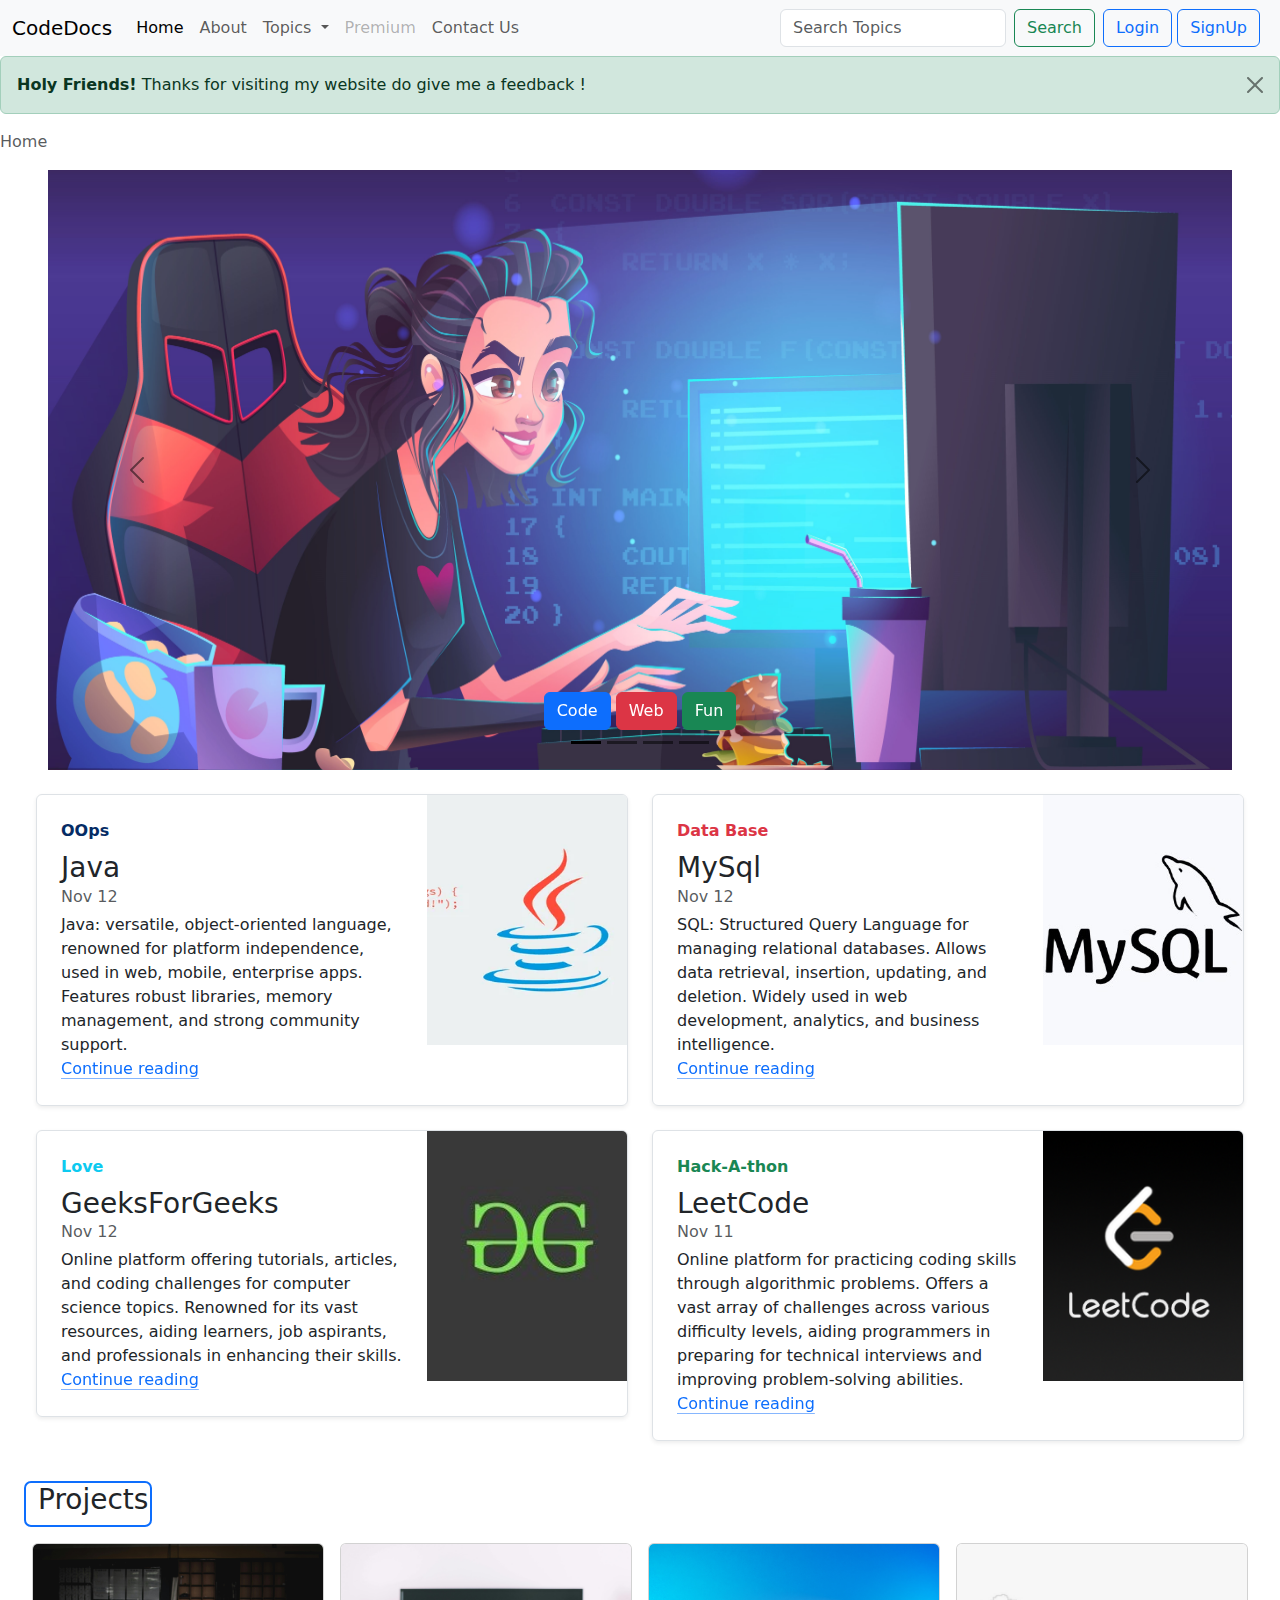
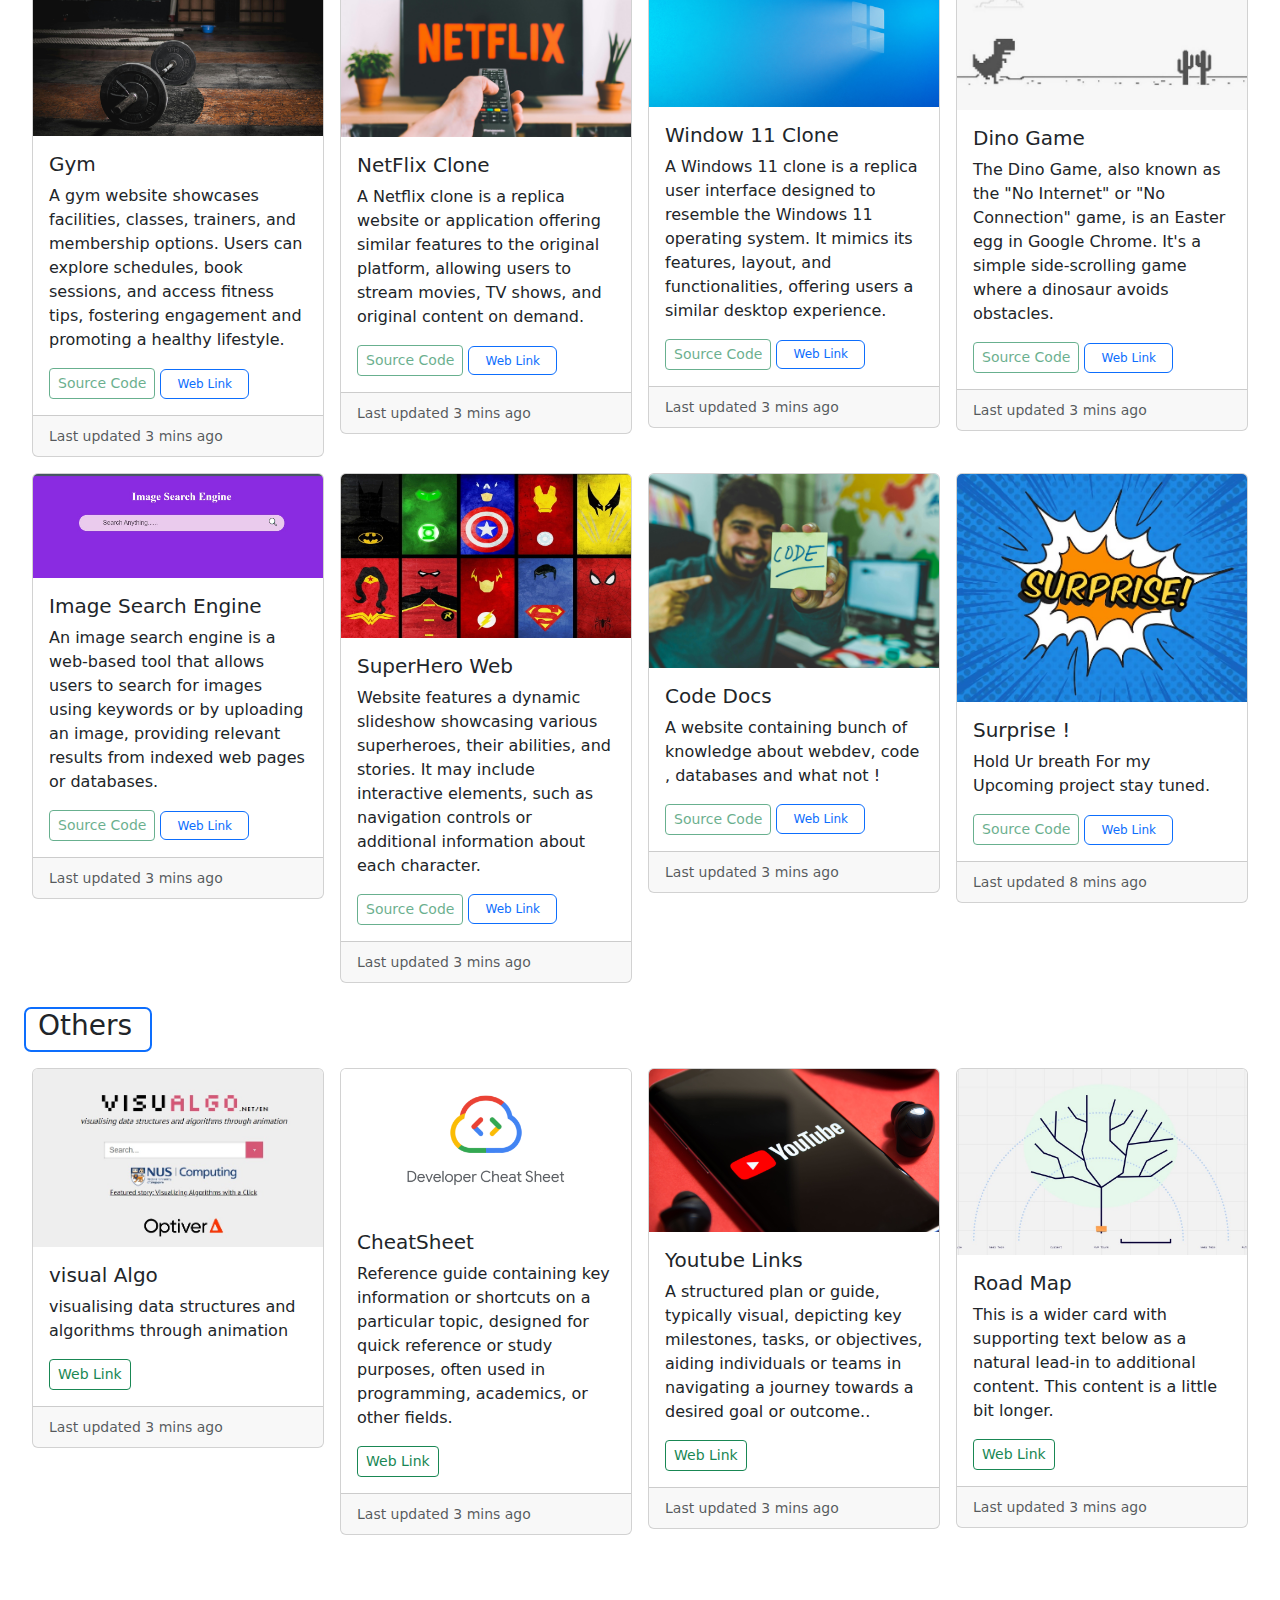
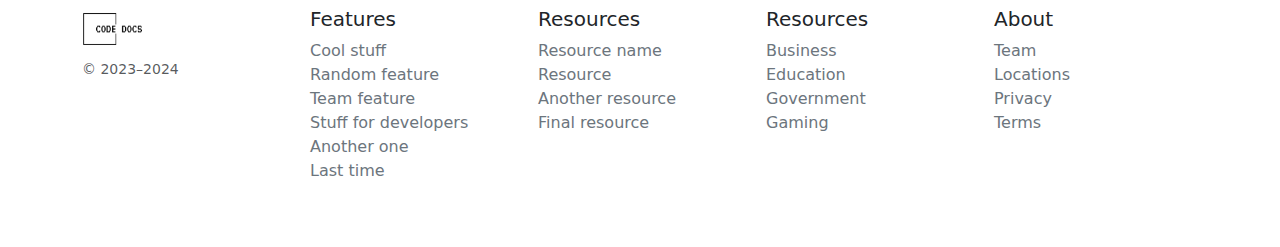
<file: index.html>
<!doctype html>
<html lang="en">

<head>
    <meta charset="utf-8">
    <meta name="viewport" content="width=device-width, initial-scale=1">
    <title>CodeDocs : Learn What is best For You</title>
    <link href="https://cdn.jsdelivr.net/npm/bootstrap@5.3.3/dist/css/bootstrap.min.css" rel="stylesheet"
        integrity="sha384-QWTKZyjpPEjISv5WaRU9OFeRpok6YctnYmDr5pNlyT2bRjXh0JMhjY6hW+ALEwIH" crossorigin="anonymous">
    <link rel="stylesheet" href="style.css">
</head>

<body>
    <!-- Nav Bar -->
    <nav class="navbar navbar-expand-lg bg-body-tertiary">
        <div class="container-fluid">
            <a class="navbar-brand" href="index.html">CodeDocs</a>
            <button class="navbar-toggler" type="button" data-bs-toggle="collapse"
                data-bs-target="#navbarSupportedContent" aria-controls="navbarSupportedContent" aria-expanded="false"
                aria-label="Toggle navigation">
                <span class="navbar-toggler-icon"></span>
            </button>
            <div class="collapse navbar-collapse" id="navbarSupportedContent">
                <ul class="navbar-nav me-auto mb-2 mb-lg-0">
                    <li class="nav-item">
                        <a class="nav-link active" aria-current="page" href="index.html">Home</a>
                    </li>
                    <li class="nav-item">
                        <a class="nav-link" href="about.html">About</a>
                    </li>

                    <li class="nav-item dropdown">
                        <a class="nav-link dropdown-toggle" href="#" role="button" data-bs-toggle="dropdown"
                            aria-expanded="false">
                            Topics
                        </a>
                        <ul class="dropdown-menu">
                            <li><a class="dropdown-item" href="index.html#java">Java</a></li>
                            <li><a class="dropdown-item" href="index.html#Projects">Web-Dev</a></li>
                            <li>
                                <hr class="dropdown-divider">
                            </li>
                            <li><a class="dropdown-item" href="index.html#CheatSheet">CheatSheet</a></li>
                            <li><a class="dropdown-item" href="index.html#Roadmap">Roadmap</a></li>
                            <li><a class="dropdown-item" href="index.html#Youtube">YouTube Links</a></li>
                        </ul>
                    </li>
                    <li class="nav-item">
                        <a class="nav-link disabled" aria-disabled="true">Premium</a>
                    </li>
                    <li class="nav-item">
                        <a class="nav-link" href="contact.html">Contact Us</a>
                    </li>
                </ul>
                <form class="d-flex" role="search">
                    <input class="form-control me-2" type="search" placeholder="Search Topics" aria-label="Search">
                    <button class="btn btn-outline-success" type="submit">Search</button>
                </form>
                <div class="mx-2">
                    <button class="btn btn-outline-primary" data-bs-toggle="modal"
                        data-bs-target="#loginModal">Login</button>
                    <button class="btn btn-outline-primary" data-bs-toggle="modal"
                        data-bs-target="#signupModal">SignUp</button>
                </div>
            </div>
        </div>
    </nav>

    <!-- Aleart -->
    <div class="alert alert-success alert-dismissible fade show" role="alert">
        <strong>Holy Friends!</strong> Thanks for visiting my website do give me a feedback !
        <button type="button" class="btn-close" data-bs-dismiss="alert" aria-label="Close"></button>
    </div>
    <!-- Simple Bread Crumb -->
    <nav aria-label="breadcrumb">
        <ol class="breadcrumb">
            <li class="breadcrumb-item active" aria-current="page">Home</li>
        </ol>
    </nav>

    <!--Login Modal -->
    <div class="modal fade" id="loginModal" data-bs-backdrop="static" data-bs-keyboard="false" tabindex="-1"
        aria-labelledby="staticBackdropLabel" aria-hidden="true">
        <div class="modal-dialog">
            <div class="modal-content">
                <div class="modal-header">
                    <h1 class="modal-title fs-5" id="staticBackdropLabel">Welcome Back! Good to See You</h1>
                    <button type="button" class="btn-close" data-bs-dismiss="modal" aria-label="Close"></button>
                </div>
                <div class="modal-body">
                    <form>
                        <div class="mb-3">
                            <label for="exampleInputEmail1" class="form-label">Email</label>
                            <input type="email" class="form-control" id="exampleInputEmail1"
                                aria-describedby="emailHelp">
                            <div id="emailHelp" class="form-text">We'll never share your email with anyone else.</div>
                        </div>
                        <div class="mb-3">
                            <label for="exampleInputPassword1" class="form-label">Password</label>
                            <input type="password" class="form-control" id="exampleInputPassword1">
                        </div>
                        <div class="mb-3 form-check">
                            <input type="checkbox" class="form-check-input" id="exampleCheck1">
                            <label class="form-check-label" for="exampleCheck1">I Agree</label>
                        </div>
                        <button type="submit" class="btn btn-primary">login</button>
                    </form>
                </div>
                <div class="modal-footer">
                    <button type="button" class="btn btn-secondary" data-bs-dismiss="modal">Close</button>
                </div>
            </div>
        </div>
    </div>

    <!--Signup Modal -->
    <div class="modal fade" id="signupModal" data-bs-backdrop="static" data-bs-keyboard="false" tabindex="-1"
        aria-labelledby="staticBackdropLabel" aria-hidden="true">
        <div class="modal-dialog">
            <div class="modal-content">
                <div class="modal-header">
                    <h1 class="modal-title fs-5" id="staticBackdropLabel">Be a CodeDocs Family</h1>
                    <button type="button" class="btn-close" data-bs-dismiss="modal" aria-label="Close"></button>
                </div>
                <div class="modal-body">
                    <form>
                        <div class="mb-3">
                            <label for="eexampleInputEmail1" class="form-label">Name</label>
                            <input type="text" class="form-control" aria-describedby="emailHelp">
                        </div>
                        <div class="mb-3">
                            <label for="exampleInputEmail1" class="form-label">Email address</label>
                            <input type="email" class="form-control" id="exampleInputEmail1"
                                aria-describedby="emailHelp">
                            <div id="emailHelp" class="form-text">We'll never share your email with anyone else.</div>
                        </div>
                        <div class="mb-3">
                            <label for="exampleInputPassword1" class="form-label">Password</label>
                            <input type="password" class="form-control" id="exampleInputPassword1">
                        </div>
                        <div class="mb-3">
                            <label for="cexampleInputPassword1" class="form-label">Confirm Password</label>
                            <input type="password" class="form-control" id="exampleInputPassword1">
                        </div>
                        <div class="mb-3 form-check">
                            <input type="checkbox" class="form-check-input" id="exampleCheck1">
                            <label class="form-check-label" for="exampleCheck1">I Agree</label>
                        </div>
                        <button type="submit" class="btn btn-primary">Creat Account</button>
                    </form>
                </div>
                <div class="modal-footer">
                    <button type="button" class="btn btn-secondary" data-bs-dismiss="modal">Close</button>
                </div>
            </div>
        </div>
    </div>

    <!-- Slider -->
    <div id="carouselExampleDark" class="carousel carousel-dark slide mx-5">
        <div class="carousel-indicators">
            <button type="button" data-bs-target="#carouselExampleDark" data-bs-slide-to="0" class="active"
                aria-current="true" aria-label="Slide 1"></button>
            <button type="button" data-bs-target="#carouselExampleDark" data-bs-slide-to="1"
                aria-label="Slide 2"></button>
            <button type="button" data-bs-target="#carouselExampleDark" data-bs-slide-to="2"
                aria-label="Slide 3"></button>
            <button type="button" data-bs-target="#carouselExampleDark" data-bs-slide-to="3"
                aria-label="Slide 4"></button>
        </div>
        <div class="carousel-inner">
            <div class="carousel-item active" data-bs-interval="1000">
                <img src="01.jpg" class="d-block w-100" alt="i1.jpg">
                <div class="carousel-caption d-none d-md-block" style="color: #fff;">
                    <!-- <h2>First slide label</h2>
                    <p>Some representative placeholder content for the first slide.</p> -->
                    <button type="button" class="btn btn-primary">Code</button>
                    <button type="button" class="btn btn-danger">Web</button>
                    <button type="button" class="btn btn-success">Fun</button>
                </div>
            </div>
            <div class="carousel-item" data-bs-interval="500">
                <img src="02.jpg" class="d-block w-100" alt="i1.jpg">
                <div class="carousel-caption d-none d-md-block">
                    <!-- <h2>Second slide label</h2>
                    <p>Some representative placeholder content for the second slide.</p> -->
                </div>
            </div>
            <div class="carousel-item">
                <img src="slide5.jpg" class="d-block w-100" alt="i1.jpg">
                <div class="carousel-caption d-none d-md-block">
                    <!-- <h2>Third slide label</h2>
                    <p>Some representative placeholder content for the third slide.</p> -->
                </div>
            </div>
            <div class="carousel-item">
                <img src="slide6.jpg" class="d-block w-100" alt="i1.jpg">
                <div class="carousel-caption d-none d-md-block">
                    <!-- <h2>Third slide label</h2>
                    <p>Some representative placeholder content for the third slide.</p> -->
                </div>
            </div>
        </div>
        <button class="carousel-control-prev" type="button" data-bs-target="#carouselExampleDark" data-bs-slide="prev">
            <span class="carousel-control-prev-icon" aria-hidden="true"></span>
            <span class="visually-hidden">Previous</span>
        </button>
        <button class="carousel-control-next" type="button" data-bs-target="#carouselExampleDark" data-bs-slide="next">
            <span class="carousel-control-next-icon" aria-hidden="true"></span>
            <span class="visually-hidden">Next</span>
        </button>
    </div>

    <!-- BLog post -->
    <div class="row mb-2 mx-4 my-4">
        <div class="col-md-6">
            <div class="row g-0 border rounded overflow-hidden flex-md-row mb-4 shadow-sm h-md-250 position-relative">
                <div class="col p-4 d-flex flex-column position-static">
                    <strong class="d-inline-block mb-2 text-primary-emphasis">OOps</strong>
                    <h3 id="java" class="mb-0">Java</h3>
                    <div class="mb-1 text-body-secondary">Nov 12</div>
                    <p class="card-text mb-auto">Java: versatile, object-oriented language, renowned for platform
                        independence, used in web, mobile, enterprise apps. Features robust libraries, memory
                        management, and strong community support.</p>
                    <a href="java.html" class="icon-link gap-1 icon-link-hover stretched-link">
                        Continue reading
                        <svg class="bi">
                            <use xlink:href="#chevron-right"></use>
                        </svg>
                    </a>
                </div>
                <div class="col-auto d-none d-lg-block">
                    <img class="bd-placeholder-img" width="200" height="250" src="java.png" alt="">
                </div>
            </div>
        </div>
        <div class="col-md-6">
            <div class="row g-0 border rounded overflow-hidden flex-md-row mb-4 shadow-sm h-md-250 position-relative">
                <div class="col p-4 d-flex flex-column position-static">
                    <strong class="d-inline-block mb-2 text-danger">Data Base</strong>
                    <h3 id="mysql" class="mb-0">MySql</h3>
                    <div class="mb-1 text-body-secondary">Nov 12</div>
                    <p class="card-text mb-auto">SQL: Structured Query Language for managing relational databases.
                        Allows data retrieval, insertion, updating, and deletion. Widely used in web development,
                        analytics, and business intelligence.</p>
                    <a href="sql.html" class="icon-link gap-1 icon-link-hover stretched-link">
                        Continue reading
                        <svg class="bi">
                            <use xlink:href="#chevron-right"></use>
                        </svg>
                    </a>
                </div>
                <div class="col-auto d-none d-lg-block">
                    <img class="bd-placeholder-img" width="200" height="250" src="mysql.jpg" alt="">
                    <!-- Unsplash Api Free -->
                    <!-- https://source.unsplash.com/random/900×700/?pc -->
                </div>
            </div>
        </div>
        <div class="col-md-6">
            <div class="row g-0 border rounded overflow-hidden flex-md-row mb-4 shadow-sm h-md-250 position-relative">
                <div class="col p-4 d-flex flex-column position-static">
                    <strong class="d-inline-block mb-2 text-info">Love</strong>
                    <h3 class="mb-0">GeeksForGeeks</h3>
                    <div class="mb-1 text-body-secondary">Nov 12</div>
                    <p class="card-text mb-auto">Online platform offering tutorials, articles, and coding challenges for
                        computer science topics. Renowned for its vast resources, aiding learners, job aspirants, and
                        professionals in enhancing their skills.</p>
                    <a href="https://www.geeksforgeeks.org/top-100-data-structure-and-algorithms-dsa-interview-questions-topic-wise/?ref=footer"
                        class="icon-link gap-1 icon-link-hover stretched-link">
                        Continue reading
                        <svg class="bi">
                            <use xlink:href="#chevron-right"></use>
                        </svg>
                    </a>
                </div>
                <div class="col-auto d-none d-lg-block">
                    <img class="bd-placeholder-img" width="200" height="250" src="gkg.jpg" alt="">
                </div>
            </div>
        </div>
        <div class="col-md-6">
            <div class="row g-0 border rounded overflow-hidden flex-md-row mb-4 shadow-sm h-md-250 position-relative">
                <div class="col p-4 d-flex flex-column position-static">
                    <strong class="d-inline-block mb-2 text-success">Hack-A-thon</strong>
                    <h3 class="mb-0">LeetCode</h3>
                    <div class="mb-1 text-body-secondary">Nov 11</div>
                    <p class="mb-auto">Online platform for practicing coding skills through algorithmic problems. Offers
                        a vast array of challenges across various difficulty levels, aiding programmers in preparing for
                        technical interviews and improving problem-solving abilities.</p>
                    <a href="https://leetcode.com/studyplan/leetcode-75/"
                        class="icon-link gap-1 icon-link-hover stretched-link">
                        Continue reading
                        <svg class="bi">
                            <use xlink:href="#chevron-right"></use>
                        </svg>
                    </a>
                </div>
                <div class="col-auto d-none d-lg-block">
                    <img class="bd-placeholder-img" width="200" height="250" src="LC.png" alt="">

                </div>
            </div>
        </div>
    </div>
    <div id="Projects" class="container mx-4 my-3" style="">
        <h3>Projects</h3>
    </div>
    <!-- Cards -->
    <div class="row row-cols-1 row-cols-md-4 g-3 mx-4 mb-4">
        <div class="col">
            <div id="java" class="card h-90">
                <img src="gym.jpg" class="card-img-top" alt="i3.jpg">
                <div class="card-body">
                    <h5 class="card-title">Gym</h5>
                    <p class="card-text">A gym website showcases facilities, classes, trainers, and membership options.
                        Users can explore schedules, book sessions, and access fitness tips, fostering engagement and
                        promoting a healthy lifestyle.</p>
                    <button type="button" class="btn btn-outline-success btn-sm disabled" data-bs-toggle="popover"
                        data-bs-title="Popover title"
                        data-bs-content="And here's some amazing content. It's very engaging. Right?">Source
                        Code</button>
                    <button type="button" class="btn btn-outline-primary"
                        style="--bs-btn-padding-y: .3rem; --bs-btn-padding-x: 1rem; --bs-btn-font-size: .75rem;"
                        onclick="window.open('https://abhishek26102002.github.io/Project-1--Gym-Website/', '_blank')">
                        Web Link
                    </button>

                </div>
                <div class="card-footer">
                    <small class="text-body-secondary">Last updated 3 mins ago</small>
                </div>
            </div>
        </div>
        <div class="col">
            <div class="card h-90">
                <img src="netflix.jpg" class="card-img-top" alt="i3.jpg">
                <div class="card-body">
                    <h5 class="card-title">NetFlix Clone</h5>
                    <p class="card-text">A Netflix clone is a replica website or application offering similar features
                        to the original platform, allowing users to stream movies, TV shows, and original content on
                        demand.</p>
                    <button type="button" class="btn btn-outline-success btn-sm disabled">Source Code</button>
                    <button type="button" class="btn btn-outline-primary"
                        style="--bs-btn-padding-y: .3rem; --bs-btn-padding-x: 1rem; --bs-btn-font-size: .75rem;"
                        onclick="window.open('https://abhishek26102002.github.io/Project-03-NetFlix-Clone/', '_blank')">
                        Web Link
                    </button>


                </div>
                <div class="card-footer">
                    <small class="text-body-secondary">Last updated 3 mins ago</small>
                </div>
            </div>
        </div>
        <div class="col">
            <div class="card h-90">
                <img src="Window.jpg" class="card-img-top" alt="i3.jpg">
                <div class="card-body">
                    <h5 class="card-title">Window 11 Clone</h5>
                    <p class="card-text">A Windows 11 clone is a replica user interface designed to resemble the Windows
                        11 operating system. It mimics its features, layout, and functionalities, offering users a
                        similar desktop experience.</p>
                    <button type="button" class="btn btn-outline-success btn-sm disabled">Source Code</button>
                    <button type="button" class="btn btn-outline-primary"
                        style="--bs-btn-padding-y: .3rem; --bs-btn-padding-x: 1rem; --bs-btn-font-size: .75rem;"
                        onclick="window.open('https://abhishek26102002.github.io/Project-04-Windows-Clone/', '_blank')">
                        Web Link
                    </button>

                </div>
                <div class="card-footer">
                    <small class="text-body-secondary">Last updated 3 mins ago</small>
                </div>
            </div>
        </div>
        <div class="col">
            <div class="card h-90">
                <img src="dino.jpg" class="card-img-top" alt="i3.jpg">
                <div class="card-body">
                    <h5 class="card-title">Dino Game</h5>
                    <p class="card-text">The Dino Game, also known as the "No Internet" or "No Connection" game, is an
                        Easter egg in Google Chrome. It's a simple side-scrolling game where a dinosaur avoids
                        obstacles.</p>
                    <button type="button" class="btn btn-outline-success btn-sm disabled">Source Code</button>
                    <button type="button" class="btn btn-outline-primary"
                        style="--bs-btn-padding-y: .3rem; --bs-btn-padding-x: 1rem; --bs-btn-font-size: .75rem;"
                        onclick="window.open('https://abhishek26102002.github.io/Project-5-game/', '_blank')">
                        Web Link
                    </button>

                </div>
                <div class="card-footer">
                    <small class="text-body-secondary">Last updated 3 mins ago</small>
                </div>
            </div>
        </div>
        <div class="col">
            <div class="card h-90">
                <img src="image.jpg" class="card-img-top" alt="i3.jpg">
                <div class="card-body">
                    <h5 class="card-title">Image Search Engine</h5>
                    <p class="card-text">An image search engine is a web-based tool that allows users to search for
                        images using keywords or by uploading an image, providing relevant results from indexed web
                        pages or databases.</p>
                    <button type="button" class="btn btn-outline-success btn-sm disabled">Source Code</button>
                    <button type="button" class="btn btn-outline-primary"
                        style="--bs-btn-padding-y: .3rem; --bs-btn-padding-x: 1rem; --bs-btn-font-size: .75rem;"
                        onclick="window.open('https://abhishek26102002.github.io/Project-5-Image-Search-Engine/', '_blank')">
                        Web Link
                    </button>

                </div>
                <div class="card-footer">
                    <small class="text-body-secondary">Last updated 3 mins ago</small>
                </div>
            </div>
        </div>
        <div class="col">
            <div class="card h-90">
                <img src="superhero.jpg" class="card-img-top" alt="i3.jpg">
                <div class="card-body">
                    <h5 class="card-title">SuperHero Web</h5>
                    <p class="card-text">Website features a dynamic slideshow showcasing various superheroes, their
                        abilities, and stories. It may include interactive elements, such as navigation controls or
                        additional information about each character.</p>
                    <button type="button" class="btn btn-outline-success btn-sm disabled">Source Code</button>
                    <button type="button" class="btn btn-outline-primary"
                        style="--bs-btn-padding-y: .3rem; --bs-btn-padding-x: 1rem; --bs-btn-font-size: .75rem;"
                        onclick="window.open('https://abhishek26102002.github.io/Project-07-SuperHero-Slider/', '_blank')">
                        Web Link
                    </button>

                </div>
                <div class="card-footer">
                    <small class="text-body-secondary">Last updated 3 mins ago</small>
                </div>
            </div>
        </div>
        <div class="col">
            <div class="card h-90">
                <img src="code.jpg" class="card-img-top" alt="i3.jpg">
                <div class="card-body">
                    <h5 class="card-title">Code Docs</h5>
                    <p class="card-text">A website containing bunch of knowledge about webdev, code , databases and what
                        not !
                    </p>
                    <button type="button" class="btn btn-outline-success btn-sm disabled">Source Code</button>
                    <button type="button" class="btn btn-outline-primary"
                        style="--bs-btn-padding-y: .3rem; --bs-btn-padding-x: 1rem; --bs-btn-font-size: .75rem;"
                        onclick="window.open('index.html', '_blank')">
                        Web Link
                    </button>

                </div>
                <div class="card-footer">
                    <small class="text-body-secondary">Last updated 3 mins ago</small>
                </div>
            </div>
        </div>
        <div class="col">
            <div class="card h-90">
                <img src="surprise.jpg" class="card-img-top" alt="i3.jpg">
                <div class="card-body">
                    <h5 class="card-title">Surprise !</h5>
                    <p class="card-text">Hold Ur breath For my Upcoming project stay tuned.</p>
                    <button type="button" class="btn btn-outline-success btn-sm disabled">Source Code</button>
                    <button type="button" class="btn btn-outline-primary"
                        style="--bs-btn-padding-y: .3rem; --bs-btn-padding-x: 1rem; --bs-btn-font-size: .75rem;"
                        onclick="window.open('', '_blank')">
                        Web Link
                    </button>

                </div>
                <div class="card-footer">
                    <small class="text-body-secondary">Last updated 8 mins ago</small>
                </div>
            </div>
        </div>
    </div>

    <!-- Other Section -->
    <div id="Projects" class="container mx-4 my-3" style="">
        <h3 >Others</h3>
    </div>
    <div class="row row-cols-1 row-cols-md-4 g-3 mx-4 mb-4">
        <div class="col">
            <div class="card h-90">
                <img id="visualAlgo" src="visualAlgo.jpg" class="card-img-top" alt="i3.jpg">
                <div class="card-body">
                    <h5 class="card-title">visual Algo</h5>
                    <p class="card-text">visualising data structures and algorithms through animation</p>
                    <button type="button" class="btn btn-outline-success btn-sm"
                        onclick="window.open('https://visualgo.net/en', '_blank')">Web Link</button>
                </div>
                <div class="card-footer">
                    <small class="text-body-secondary">Last updated 3 mins ago</small>
                </div>
            </div>
        </div>
        <div class="col">
            <div class="card h-90">
                <img id="CheatSheet" src="CheatSheet.png" class="card-img-top" alt="i3.jpg">
                <div class="card-body">
                    <h5 class="card-title">CheatSheet</h5>
                    <p class="card-text">Reference guide containing key information or shortcuts on a particular topic,
                        designed for quick reference or study purposes, often used in programming, academics, or other
                        fields.</p>
                    <button type="button" class="btn btn-outline-success btn-sm"
                        onclick="window.open('https://www.codecademy.com/resources/cheatsheets/all', '_blank')">Web
                        Link</button>
                </div>
                <div class="card-footer">
                    <small class="text-body-secondary">Last updated 3 mins ago</small>
                </div>
            </div>
        </div>
        <div class="col">
            <div class="card h-90">
                <img id="Youtube" src="Youtube.jpg" class="card-img-top" alt="i3.jpg">
                <div class="card-body">
                    <h5 class="card-title">Youtube Links</h5>
                    <p class="card-text">A structured plan or guide, typically visual, depicting key milestones, tasks,
                        or objectives, aiding individuals or teams in navigating a journey towards a desired goal or
                        outcome..</p>
                    <button type="button" class="btn btn-outline-success btn-sm"
                        onclick="window.open('https://www.youtube.com/@CodeWithHarry', '_blank')">Web Link</button>
                </div>
                <div class="card-footer">
                    <small class="text-body-secondary">Last updated 3 mins ago</small>
                </div>
            </div>
        </div>
        <div class="col">
            <div class="card h-90">
                <img id="Roadmap" src="Roadmap.jpg" class="card-img-top" alt="i3.jpg">
                <div class="card-body">
                    <h5 class="card-title">Road Map</h5>
                    <p class="card-text">This is a wider card with supporting text below as a natural lead-in to
                        additional content. This content is a little bit longer.</p>
                    <button type="button" class="btn btn-outline-success btn-sm"
                        onclick="window.open('https://whimsical.com/dsa-roadmap-codeandebug-2ERY7B6qco2zg5LdawHsLE', '_blank')">Web
                        Link</button>

                </div>
                <div class="card-footer">
                    <small class="text-body-secondary">Last updated 3 mins ago</small>
                </div>
            </div>
        </div>
    </div>

    <!-- Footer -->
    <footer class="container py-5">
        <div class="row">
            <div class="col-12 col-md">
                <img src="logo.png" alt="" width="74" height="44" fill="none" stroke="currentColor"
                    stroke-linecap="round" stroke-linejoin="round" stroke-width="2" class="d-block mb-2" role="img"
                    viewBox="0 0 24 24">
                <small class="d-block mb-3 text-body-secondary">© 2023–2024</small>
            </div>
            <div class="col-6 col-md">
                <h5>Features</h5>
                <ul class="list-unstyled text-small">
                    <li><a class="link-secondary text-decoration-none" href="#">Cool stuff</a></li>
                    <li><a class="link-secondary text-decoration-none" href="#">Random feature</a></li>
                    <li><a class="link-secondary text-decoration-none" href="#">Team feature</a></li>
                    <li><a class="link-secondary text-decoration-none" href="#">Stuff for developers</a></li>
                    <li><a class="link-secondary text-decoration-none" href="#">Another one</a></li>
                    <li><a class="link-secondary text-decoration-none" href="#">Last time</a></li>
                </ul>
            </div>
            <div class="col-6 col-md">
                <h5>Resources</h5>
                <ul class="list-unstyled text-small">
                    <li><a class="link-secondary text-decoration-none" href="#">Resource name</a></li>
                    <li><a class="link-secondary text-decoration-none" href="#">Resource</a></li>
                    <li><a class="link-secondary text-decoration-none" href="#">Another resource</a></li>
                    <li><a class="link-secondary text-decoration-none" href="#">Final resource</a></li>
                </ul>
            </div>
            <div class="col-6 col-md">
                <h5>Resources</h5>
                <ul class="list-unstyled text-small">
                    <li><a class="link-secondary text-decoration-none" href="#">Business</a></li>
                    <li><a class="link-secondary text-decoration-none" href="#">Education</a></li>
                    <li><a class="link-secondary text-decoration-none" href="#">Government</a></li>
                    <li><a class="link-secondary text-decoration-none" href="#">Gaming</a></li>
                </ul>
            </div>
            <div class="col-6 col-md">
                <h5>About</h5>
                <ul class="list-unstyled text-small">
                    <li><a class="link-secondary text-decoration-none" href="about.html">Team</a></li>
                    <li><a class="link-secondary text-decoration-none" href="about.html">Locations</a></li>
                    <li><a class="link-secondary text-decoration-none" href="about.html">Privacy</a></li>
                    <li><a class="link-secondary text-decoration-none" href="about.html">Terms</a></li>
                </ul>
            </div>
        </div>
    </footer>
    <script src="script.js"></script>
    <script src="https://cdn.jsdelivr.net/npm/bootstrap@5.3.3/dist/js/bootstrap.bundle.min.js"
        integrity="sha384-YvpcrYf0tY3lHB60NNkmXc5s9fDVZLESaAA55NDzOxhy9GkcIdslK1eN7N6jIeHz"
        crossorigin="anonymous"></script>
</body>

</html>
</file>
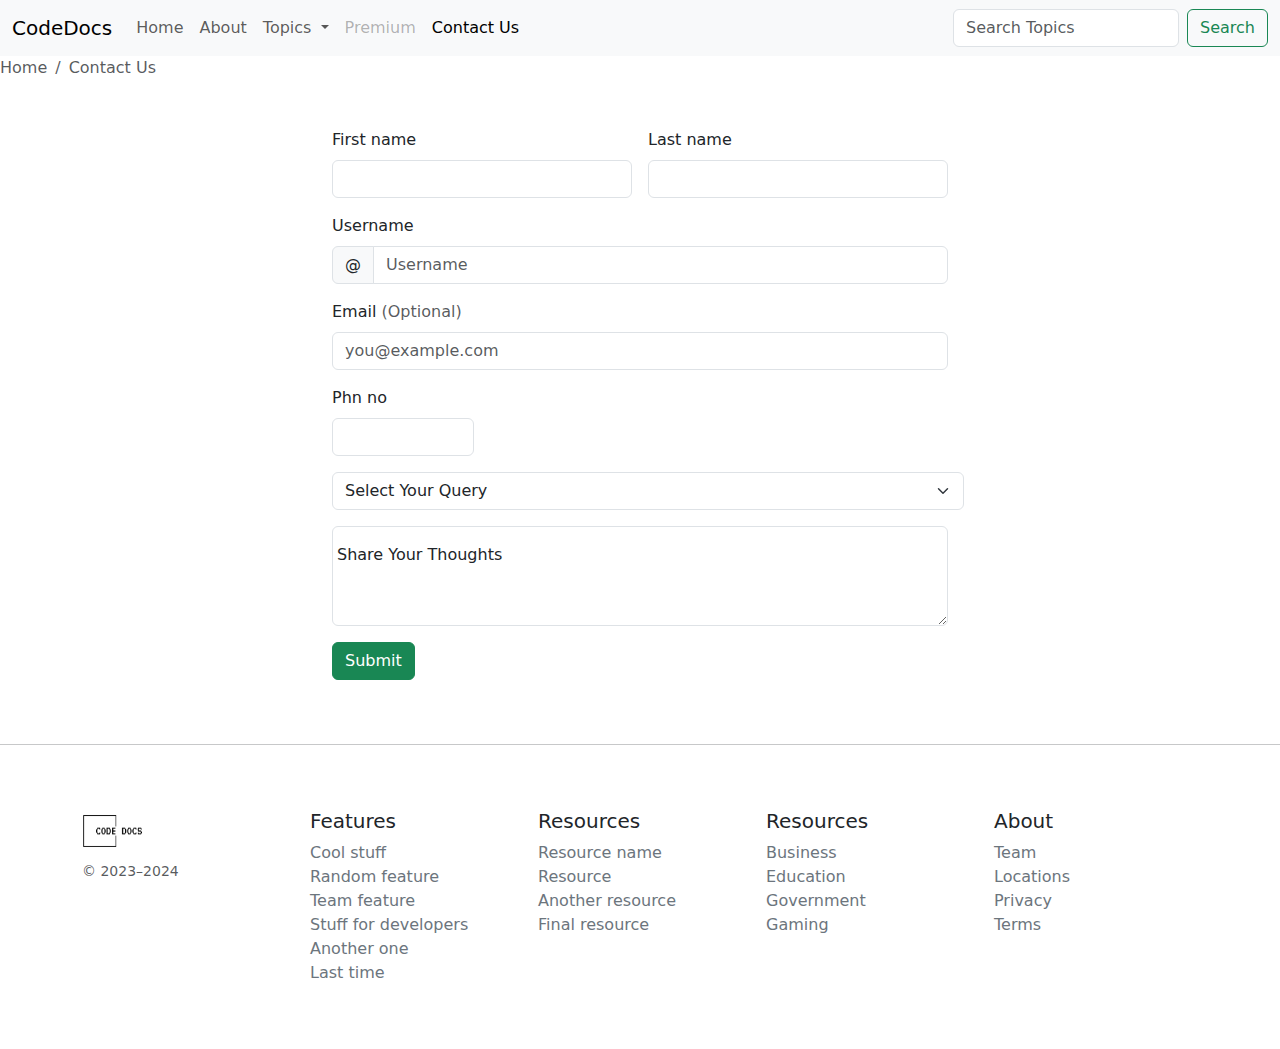
<file: contact.html>
<!doctype html>
<html lang="en">

<head>
    <meta charset="utf-8">
    <meta name="viewport" content="width=device-width, initial-scale=1">
    <title>CodeDocs : Learn What is best For You</title>
    <link href="https://cdn.jsdelivr.net/npm/bootstrap@5.3.3/dist/css/bootstrap.min.css" rel="stylesheet"
        integrity="sha384-QWTKZyjpPEjISv5WaRU9OFeRpok6YctnYmDr5pNlyT2bRjXh0JMhjY6hW+ALEwIH" crossorigin="anonymous">

    <link rel="stylesheet" href="style.css">
</head>

<body>

    <!-- Nav Bar -->
    <nav class="navbar navbar-expand-lg bg-body-tertiary">
        <div class="container-fluid">
            <a class="navbar-brand" href="index.html">CodeDocs</a>
            <button class="navbar-toggler" type="button" data-bs-toggle="collapse"
                data-bs-target="#navbarSupportedContent" aria-controls="navbarSupportedContent" aria-expanded="false"
                aria-label="Toggle navigation">
                <span class="navbar-toggler-icon"></span>
            </button>
            <div class="collapse navbar-collapse" id="navbarSupportedContent">
                <ul class="navbar-nav me-auto mb-2 mb-lg-0">
                    <li class="nav-item">
                        <a class="nav-link " aria-current="page" href="index.html">Home</a>
                    </li>
                    <li class="nav-item">
                        <a class="nav-link" href="about.html">About</a>
                    </li>

                    <li class="nav-item dropdown">
                        <a class="nav-link dropdown-toggle" href="#" role="button" data-bs-toggle="dropdown"
                            aria-expanded="false">
                            Topics
                        </a>
                        <ul class="dropdown-menu">
                            <li><a class="dropdown-item" href="index.html#java">Java</a></li>
                            <li><a class="dropdown-item" href="index.html#Projects">Web-Dev</a></li>
                            <li>
                                <hr class="dropdown-divider">
                            </li>
                            <li><a class="dropdown-item" href="index.html#CheatSheet">CheatSheet</a></li>
                            <li><a class="dropdown-item" href="index.html#Roadmap">Roadmap</a></li>
                            <li><a class="dropdown-item" href="index.html#Youtube">YouTube Links</a></li>
                        </ul>
                    </li>
                    <li class="nav-item">
                        <a class="nav-link disabled" aria-disabled="true">Premium</a>
                    </li>
                    <li class="nav-item">
                        <a class="nav-link active" href="contact.html">Contact Us</a>
                    </li>
                </ul>
                <form class="d-flex" role="search">
                    <input class="form-control me-2" type="search" placeholder="Search Topics" aria-label="Search">
                    <button class="btn btn-outline-success" type="submit">Search</button>
                </form>
            </div>
        </div>
    </nav>


    <!-- Simple Bread Crumb -->
    <nav aria-label="breadcrumb">
        <ol class="breadcrumb">
            <li class="breadcrumb-item active" aria-current="page">Home</li>
            <li class="breadcrumb-item active" aria-current="page">Contact Us</li>
        </ol>
    </nav>

    <!-- Form -->
    <div class="container mx-auto my-5" id="aboutform">

        <div class="row g-3">
            <div class="col-sm-6">
                <label for="firstName" class="form-label">First name</label>
                <input type="text" class="form-control" id="firstName" placeholder="" value="" required="">
                <div class="invalid-feedback">
                    Valid first name is required.
                </div>
            </div>

            <div class="col-sm-6">
                <label for="lastName" class="form-label">Last name</label>
                <input type="text" class="form-control" id="lastName" placeholder="" value="" required="">
                <div class="invalid-feedback">
                    Valid last name is required.
                </div>
            </div>

            <div class="col-12">
                <label for="username" class="form-label">Username</label>
                <div class="input-group has-validation">
                    <span class="input-group-text">@</span>
                    <input type="text" class="form-control" id="username" placeholder="Username" required="">
                    <div class="invalid-feedback">
                        Your username is required.
                    </div>
                </div>
            </div>

            <div class="col-12">
                <label for="email" class="form-label">Email <span class="text-body-secondary">(Optional)</span></label>
                <input type="email" class="form-control" id="email" placeholder="you@example.com">
                <div class="invalid-feedback">
                    Please enter a valid email address for shipping updates.
                </div>
            </div>
            <div class="col-md-3">
                <label for="phone" class="form-label">Phn no</label>
                <input type="text" class="form-control" id="phone" placeholder="" required="">
                <div class="invalid-feedback">
                    Phone no code required.
                </div>
            </div>

            <select class="form-select mx-2" aria-label="Default select example">
                <option selected>Select Your Query</option>
                <option value="1">Tech stack</option>
                <option value="2">Code</option>
                <option value="3">Web</option>
                <option value="3">Others</option>
            </select>

            <div class="form-floating">
                <textarea class="form-control" placeholder="Leave a comment here" id="floatingTextarea2"
                    style="height: 100px"></textarea>
                <label for="floatingTextarea2">Share Your Thoughts</label>
            </div>
        </div>
        <button class="btn btn-success my-3">Submit</button>
    </div>


    <hr class="featurette-divider">
    <!-- Footer -->
    <footer class="container py-5">
        <div class="row">
            <div class="col-12 col-md">
                <!-- <svg xmlns="http://www.w3.org/2000/svg" width="24" height="24" fill="none" stroke="currentColor"
                    stroke-linecap="round" stroke-linejoin="round" stroke-width="2" class="d-block mb-2" role="img"
                    viewBox="0 0 24 24">
                    <title>Product</title>
                    <circle cx="12" cy="12" r="10"></circle>
                    <path
                        d="M14.31 8l5.74 9.94M9.69 8h11.48M7.38 12l5.74-9.94M9.69 16L3.95 6.06M14.31 16H2.83m13.79-4l-5.74 9.94">
                    </path>
                </svg> -->
                <img src="logo.png" alt="" width="74" height="44" fill="none" stroke="currentColor"
                    stroke-linecap="round" stroke-linejoin="round" stroke-width="2" class="d-block mb-2" role="img"
                    viewBox="0 0 24 24">
                <title>Product</title>
                <circle cx="12" cy="12" r="10"></circle>
                <path
                    d="M14.31 8l5.74 9.94M9.69 8h11.48M7.38 12l5.74-9.94M9.69 16L3.95 6.06M14.31 16H2.83m13.79-4l-5.74 9.94">
                </path>
                <small class="d-block mb-3 text-body-secondary">© 2023–2024</small>
            </div>
            <div class="col-6 col-md">
                <h5>Features</h5>
                <ul class="list-unstyled text-small">
                    <li><a class="link-secondary text-decoration-none" href="#">Cool stuff</a></li>
                    <li><a class="link-secondary text-decoration-none" href="#">Random feature</a></li>
                    <li><a class="link-secondary text-decoration-none" href="#">Team feature</a></li>
                    <li><a class="link-secondary text-decoration-none" href="#">Stuff for developers</a></li>
                    <li><a class="link-secondary text-decoration-none" href="#">Another one</a></li>
                    <li><a class="link-secondary text-decoration-none" href="#">Last time</a></li>
                </ul>
            </div>
            <div class="col-6 col-md">
                <h5>Resources</h5>
                <ul class="list-unstyled text-small">
                    <li><a class="link-secondary text-decoration-none" href="#">Resource name</a></li>
                    <li><a class="link-secondary text-decoration-none" href="#">Resource</a></li>
                    <li><a class="link-secondary text-decoration-none" href="#">Another resource</a></li>
                    <li><a class="link-secondary text-decoration-none" href="#">Final resource</a></li>
                </ul>
            </div>
            <div class="col-6 col-md">
                <h5>Resources</h5>
                <ul class="list-unstyled text-small">
                    <li><a class="link-secondary text-decoration-none" href="#">Business</a></li>
                    <li><a class="link-secondary text-decoration-none" href="#">Education</a></li>
                    <li><a class="link-secondary text-decoration-none" href="#">Government</a></li>
                    <li><a class="link-secondary text-decoration-none" href="#">Gaming</a></li>
                </ul>
            </div>
            <div class="col-6 col-md">
                <h5>About</h5>
                <ul class="list-unstyled text-small">
                    <li><a class="link-secondary text-decoration-none" href="#">Team</a></li>
                    <li><a class="link-secondary text-decoration-none" href="#">Locations</a></li>
                    <li><a class="link-secondary text-decoration-none" href="#">Privacy</a></li>
                    <li><a class="link-secondary text-decoration-none" href="#">Terms</a></li>
                </ul>
            </div>
        </div>
    </footer>

    <script src="script.js"></script>
    <script src="https://cdn.jsdelivr.net/npm/bootstrap@5.3.3/dist/js/bootstrap.bundle.min.js"
        integrity="sha384-YvpcrYf0tY3lHB60NNkmXc5s9fDVZLESaAA55NDzOxhy9GkcIdslK1eN7N6jIeHz"
        crossorigin="anonymous"></script>
</body>

</html>
</file>
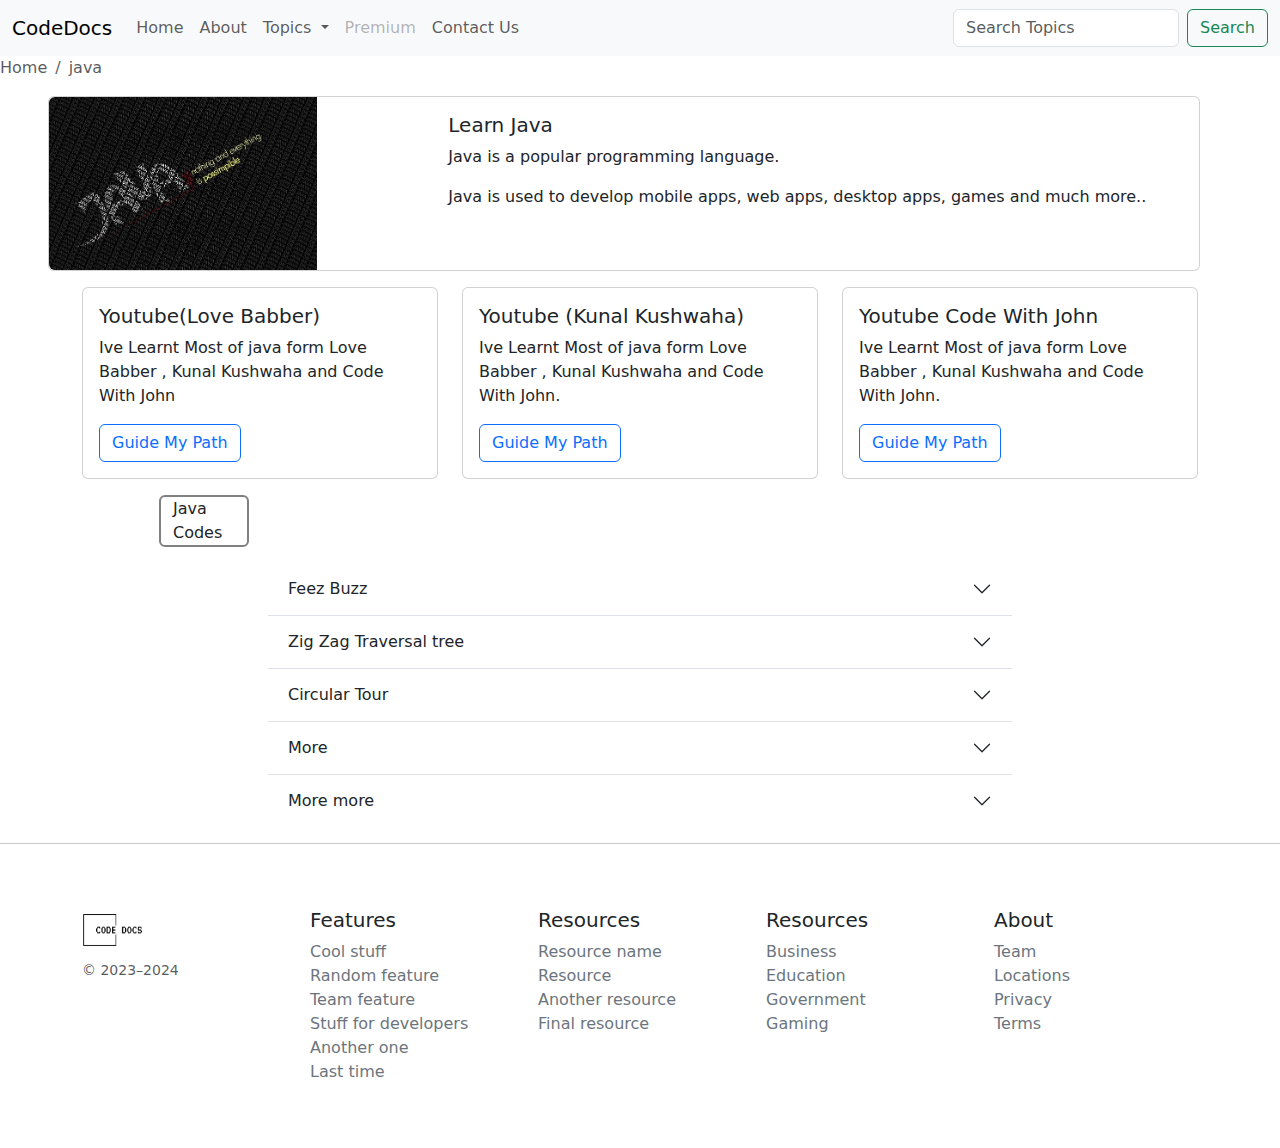
<file: java.html>
<!doctype html>
<html lang="en">

<head>
    <meta charset="utf-8">
    <meta name="viewport" content="width=device-width, initial-scale=1">
    <title>CodeDocs : Learn What is best For You</title>
    <link href="https://cdn.jsdelivr.net/npm/bootstrap@5.3.3/dist/css/bootstrap.min.css" rel="stylesheet"
        integrity="sha384-QWTKZyjpPEjISv5WaRU9OFeRpok6YctnYmDr5pNlyT2bRjXh0JMhjY6hW+ALEwIH" crossorigin="anonymous">

    <link rel="stylesheet" href="style.css">
</head>

<body>

    <!-- Nav Bar -->
    <nav class="navbar navbar-expand-lg bg-body-tertiary">
        <div class="container-fluid">
            <a class="navbar-brand" href="index.html">CodeDocs</a>
            <button class="navbar-toggler" type="button" data-bs-toggle="collapse"
                data-bs-target="#navbarSupportedContent" aria-controls="navbarSupportedContent" aria-expanded="false"
                aria-label="Toggle navigation">
                <span class="navbar-toggler-icon"></span>
            </button>
            <div class="collapse navbar-collapse" id="navbarSupportedContent">
                <ul class="navbar-nav me-auto mb-2 mb-lg-0">
                    <li class="nav-item">
                        <a class="nav-link " aria-current="page" href="index.html">Home</a>
                    </li>
                    <li class="nav-item">
                        <a class="nav-link" href="about.html">About</a>
                    </li>

                    <li class="nav-item dropdown">
                        <a class="nav-link dropdown-toggle" href="#" role="button" data-bs-toggle="dropdown"
                            aria-expanded="false">
                            Topics
                        </a>
                        <ul class="dropdown-menu">
                            <li><a class="dropdown-item" href="index.html#java">Java</a></li>
                            <li><a class="dropdown-item" href="index.html#Projects">Web-Dev</a></li>
                            <li>
                                <hr class="dropdown-divider">
                            </li>
                            <li><a class="dropdown-item" href="index.html#CheatSheet">CheatSheet</a></li>
                            <li><a class="dropdown-item" href="index.html#Roadmap">Roadmap</a></li>
                            <li><a class="dropdown-item" href="index.html#Youtube">YouTube Links</a></li>
                        </ul>
                    </li>
                    <li class="nav-item">
                        <a class="nav-link disabled" aria-disabled="true">Premium</a>
                    </li>
                    <li class="nav-item">
                        <a class="nav-link" href="contact.html">Contact Us</a>
                    </li>
                </ul>
                <form class="d-flex" role="search">
                    <input class="form-control me-2" type="search" placeholder="Search Topics" aria-label="Search">
                    <button class="btn btn-outline-success" type="submit">Search</button>
                </form>
            </div>
        </div>
    </nav>


    <!-- Simple Bread Crumb -->
    <nav aria-label="breadcrumb">
        <ol class="breadcrumb">
            <li class="breadcrumb-item active" aria-current="page">Home</li>
            <li class="breadcrumb-item active" aria-current="page">java</li>
        </ol>
    </nav>

    <!-- Body -->
    <div class="card mx-5 mb-3" style="max-width:90%; height: 70%;">
        <div class="row g-0">
            <div class="col-md-4">
                <img src="java01.jpg" class="img-fluid rounded-start" alt="..." style="width: 70%;">
            </div>
            <div class="col-md-8">
                <div class="card-body">
                    <h5 class="card-title">Learn Java</h5>
                    <p class="card-text">Java is a popular programming language.</p>
                    <p class="card-text">Java is used to develop mobile apps, web apps, desktop apps, games and much
                        more..</p>
                </div>
            </div>
        </div>
    </div>
    <!-- YT Links -->
    <div class="container">
        <div class="row">
            <div class="col-sm-4 mb-3 mb-sm-0">
                <div class="card">
                    <div class="card-body">
                        <h5 class="card-title">Youtube(Love Babber)</h5>
                        <p class="card-text">Ive Learnt Most of java form Love Babber , Kunal Kushwaha and Code With
                            John</p>
                        <a href="https://www.youtube.com/@CodeHelp" class="btn btn-outline-primary">Guide My Path</a>
                    </div>
                </div>
            </div>
            <div class="col-sm-4 mb-3 mb-sm-0">
                <div class="card">
                    <div class="card-body">
                        <h5 class="card-title">Youtube (Kunal Kushwaha)</h5>
                        <p class="card-text">Ive Learnt Most of java form Love Babber , Kunal Kushwaha and Code With
                            John.</p>
                        <a href="https://www.youtube.com/@KunalKushwaha" class="btn btn-outline-primary">Guide My
                            Path</a>
                    </div>
                </div>
            </div>
            <div class="col-sm-4">
                <div class="card">
                    <div class="card-body">
                        <h5 class="card-title">Youtube Code With John</h5>
                        <p class="card-text">Ive Learnt Most of java form Love Babber , Kunal Kushwaha and Code With
                            John.</p>
                        <a href="https://www.youtube.com/@CodingWithJohn" class="btn btn-outline-primary">Guide My
                            Path</a>
                    </div>
                </div>
            </div>
        </div>
    </div>

    <div class="container my-3"
        style="border: 2px solid grey; border-radius: 6px; width: 7%; display: flex; margin-left: 159px;">Java Codes
    </div>
    <!-- Accodian That Contain my Codes -->
    <div id="Accordian" class="container">

        <div class="accordion accordion-flush" id="accordionFlushExample">
            <div class="accordion-item">
                <h2 class="accordion-header">
                    <button class="accordion-button collapsed" type="button" data-bs-toggle="collapse"
                        data-bs-target="#flush-collapseOne" aria-expanded="false" aria-controls="flush-collapseOne">
                        Feez Buzz
                    </button>
                </h2>
                <div id="flush-collapseOne" class="accordion-collapse collapse" data-bs-parent="#accordionFlushExample">
                    <div class="accordion-body">
                        <textarea name="" id="" cols="100" rows="10">import java.util.*;
                        import java.util.List;
                        import java.util.ArrayList;
                        
                        public class _94_feez_buzz {
                        
                            public static List<String> fizzbuzz(int n) {
                        
                                List<String> s = new ArrayList<>();
                                for (int num = 1; num <= n; num++) {
                        
                                    if (num % 3 == 0 && num % 5 == 0) {
                                        s.add("FizzBuzz");
                                        continue;
                        
                                    }
                                    if (num % 3 == 0) {
                                        s.add("Fizz");
                                        continue;
                                    }
                                    if (num % 5 == 0) {
                                        s.add("Buzz");
                                        continue;
                        
                                    } else {
                                        s.add(String.valueOf(num));
                                    }
                                }
                        
                                return s;
                        
                            }
                        
                            public static void main(String[] args) {
                        
                                int n = 15;
                                System.out.println(fizzbuzz(n));
                        
                            }
                        }</textarea>
                    </div>
                </div>
            </div>
            <div class="accordion-item">
                <h2 class="accordion-header">
                    <button class="accordion-button collapsed" type="button" data-bs-toggle="collapse"
                        data-bs-target="#flush-collapseTwo" aria-expanded="false" aria-controls="flush-collapseTwo">
                        Zig Zag Traversal tree
                    </button>
                </h2>
                <div id="flush-collapseTwo" class="accordion-collapse collapse" data-bs-parent="#accordionFlushExample">
                    <div class="accordion-body"><textarea name="" id="" cols="100" rows="10">
import java.util.ArrayDeque;
import java.util.ArrayList;
import java.util.Collections;
import java.util.Deque;

class GFG1 {
    ArrayList<Integer> zigZagTraversal(Node root) {
        ArrayList<Integer> result = new ArrayList<>();

        if (root == null)
            return result;
        Deque<Node> q = new ArrayDeque<>();
        q.add(root);

        boolean LeftToRight = true;

        while (!q.isEmpty()) {
            int size = q.size();
            ArrayList<Integer> ans = new ArrayList<>();

            for (int i = 0; i < size; i++) {
                Node temp = q.poll();
                ans.add(temp.data);

                if (temp.left != null)
                    q.add(temp.left);
                if (temp.right != null)
                    q.add(temp.right);
            }

            if (LeftToRight == false) {
                Collections.reverse(ans);
            }
            result.addAll(ans);
            LeftToRight = !LeftToRight; 
        }
        return result;
    }
}
                    </textarea></div>
                </div>
            </div>
            <div class="accordion-item">
                <h2 class="accordion-header">
                    <button class="accordion-button collapsed" type="button" data-bs-toggle="collapse"
                        data-bs-target="#flush-collapseThree" aria-expanded="false" aria-controls="flush-collapseThree">
                        Circular Tour
                    </button>
                </h2>
                <div id="flush-collapseThree" class="accordion-collapse collapse"
                    data-bs-parent="#accordionFlushExample">
                    <div class="accordion-body"><textarea name="" id="" cols="100" rows="10">
import java.util.LinkedList;
import java.util.Queue;

public class _156_Queue_circularTour {

    int tour(int petrol[], int distance[]) {

        int defict = 0;
        int remaining = 0; // Petrol -distance
        int start = 0;

        for (int i = 0; i < petrol.length; i++) {

            remaining += petrol[i] - distance[i];

            if (remaining < 0) {
                defict += remaining;
                start = i + 1;
                remaining = 0;
            }
        }
        if (defict + remaining >= 0) {
            return start;
        } else {
            return -1; // petrol pump ka index return krna hai

        }

    }

}

                    </textarea></div>
                </div>
            </div>
            <div class="accordion-item">
                <h2 class="accordion-header">
                    <button class="accordion-button collapsed" type="button" data-bs-toggle="collapse"
                        data-bs-target="#collapseThree" aria-expanded="false" aria-controls="collapseThree">
                       More
                    </button>
                </h2>
                <div id="collapseThree" class="accordion-collapse collapse" data-bs-parent="#accordionExample">
                    <div class="accordion-body">
                        <textarea name="" id="" cols="100" rows="10">
                            Many More to come Stay tuned
                        </textarea>
                    </div>
                </div>
            </div>
            <div class="accordion-item">
                <h2 class="accordion-header">
                  <button class="accordion-button collapsed" type="button" data-bs-toggle="collapse" data-bs-target="#collapsefour" aria-expanded="false" aria-controls="collapsefour">
                    More more
                  </button>
                </h2>
                <div id="collapsefour" class="accordion-collapse collapse" data-bs-parent="#accordionExample">
                  <div class="accordion-body">
                    <textarea name="" id="" cols="100" rows="10">
                        Many moreeeeeee to come
                    </textarea>
                  </div>
                </div>
              </div>
              
        </div>
    </div>


    <!-- Footer -->
    <hr class="featurette-divider">
    <footer class="container py-5">
        <div class="row">
            <div class="col-12 col-md">
                <!-- <svg xmlns="http://www.w3.org/2000/svg" width="24" height="24" fill="none" stroke="currentColor"
                    stroke-linecap="round" stroke-linejoin="round" stroke-width="2" class="d-block mb-2" role="img"
                    viewBox="0 0 24 24">
                    <title>Product</title>
                    <circle cx="12" cy="12" r="10"></circle>
                    <path
                        d="M14.31 8l5.74 9.94M9.69 8h11.48M7.38 12l5.74-9.94M9.69 16L3.95 6.06M14.31 16H2.83m13.79-4l-5.74 9.94">
                    </path>
                </svg> -->
                <img src="logo.png" alt="" width="74" height="44" fill="none" stroke="currentColor"
                    stroke-linecap="round" stroke-linejoin="round" stroke-width="2" class="d-block mb-2" role="img"
                    viewBox="0 0 24 24">
                <title>Product</title>
                <circle cx="12" cy="12" r="10"></circle>
                <path
                    d="M14.31 8l5.74 9.94M9.69 8h11.48M7.38 12l5.74-9.94M9.69 16L3.95 6.06M14.31 16H2.83m13.79-4l-5.74 9.94">
                </path>
                <small class="d-block mb-3 text-body-secondary">© 2023–2024</small>
            </div>
            <div class="col-6 col-md">
                <h5>Features</h5>
                <ul class="list-unstyled text-small">
                    <li><a class="link-secondary text-decoration-none" href="#">Cool stuff</a></li>
                    <li><a class="link-secondary text-decoration-none" href="#">Random feature</a></li>
                    <li><a class="link-secondary text-decoration-none" href="#">Team feature</a></li>
                    <li><a class="link-secondary text-decoration-none" href="#">Stuff for developers</a></li>
                    <li><a class="link-secondary text-decoration-none" href="#">Another one</a></li>
                    <li><a class="link-secondary text-decoration-none" href="#">Last time</a></li>
                </ul>
            </div>
            <div class="col-6 col-md">
                <h5>Resources</h5>
                <ul class="list-unstyled text-small">
                    <li><a class="link-secondary text-decoration-none" href="#">Resource name</a></li>
                    <li><a class="link-secondary text-decoration-none" href="#">Resource</a></li>
                    <li><a class="link-secondary text-decoration-none" href="#">Another resource</a></li>
                    <li><a class="link-secondary text-decoration-none" href="#">Final resource</a></li>
                </ul>
            </div>
            <div class="col-6 col-md">
                <h5>Resources</h5>
                <ul class="list-unstyled text-small">
                    <li><a class="link-secondary text-decoration-none" href="#">Business</a></li>
                    <li><a class="link-secondary text-decoration-none" href="#">Education</a></li>
                    <li><a class="link-secondary text-decoration-none" href="#">Government</a></li>
                    <li><a class="link-secondary text-decoration-none" href="#">Gaming</a></li>
                </ul>
            </div>
            <div class="col-6 col-md">
                <h5>About</h5>
                <ul class="list-unstyled text-small">
                    <li><a class="link-secondary text-decoration-none" href="#">Team</a></li>
                    <li><a class="link-secondary text-decoration-none" href="#">Locations</a></li>
                    <li><a class="link-secondary text-decoration-none" href="#">Privacy</a></li>
                    <li><a class="link-secondary text-decoration-none" href="#">Terms</a></li>
                </ul>
            </div>
        </div>
    </footer>

    <script src="script.js"></script>
    <script src="https://cdn.jsdelivr.net/npm/bootstrap@5.3.3/dist/js/bootstrap.bundle.min.js"
        integrity="sha384-YvpcrYf0tY3lHB60NNkmXc5s9fDVZLESaAA55NDzOxhy9GkcIdslK1eN7N6jIeHz"
        crossorigin="anonymous"></script>
</body>

</html>
</file>
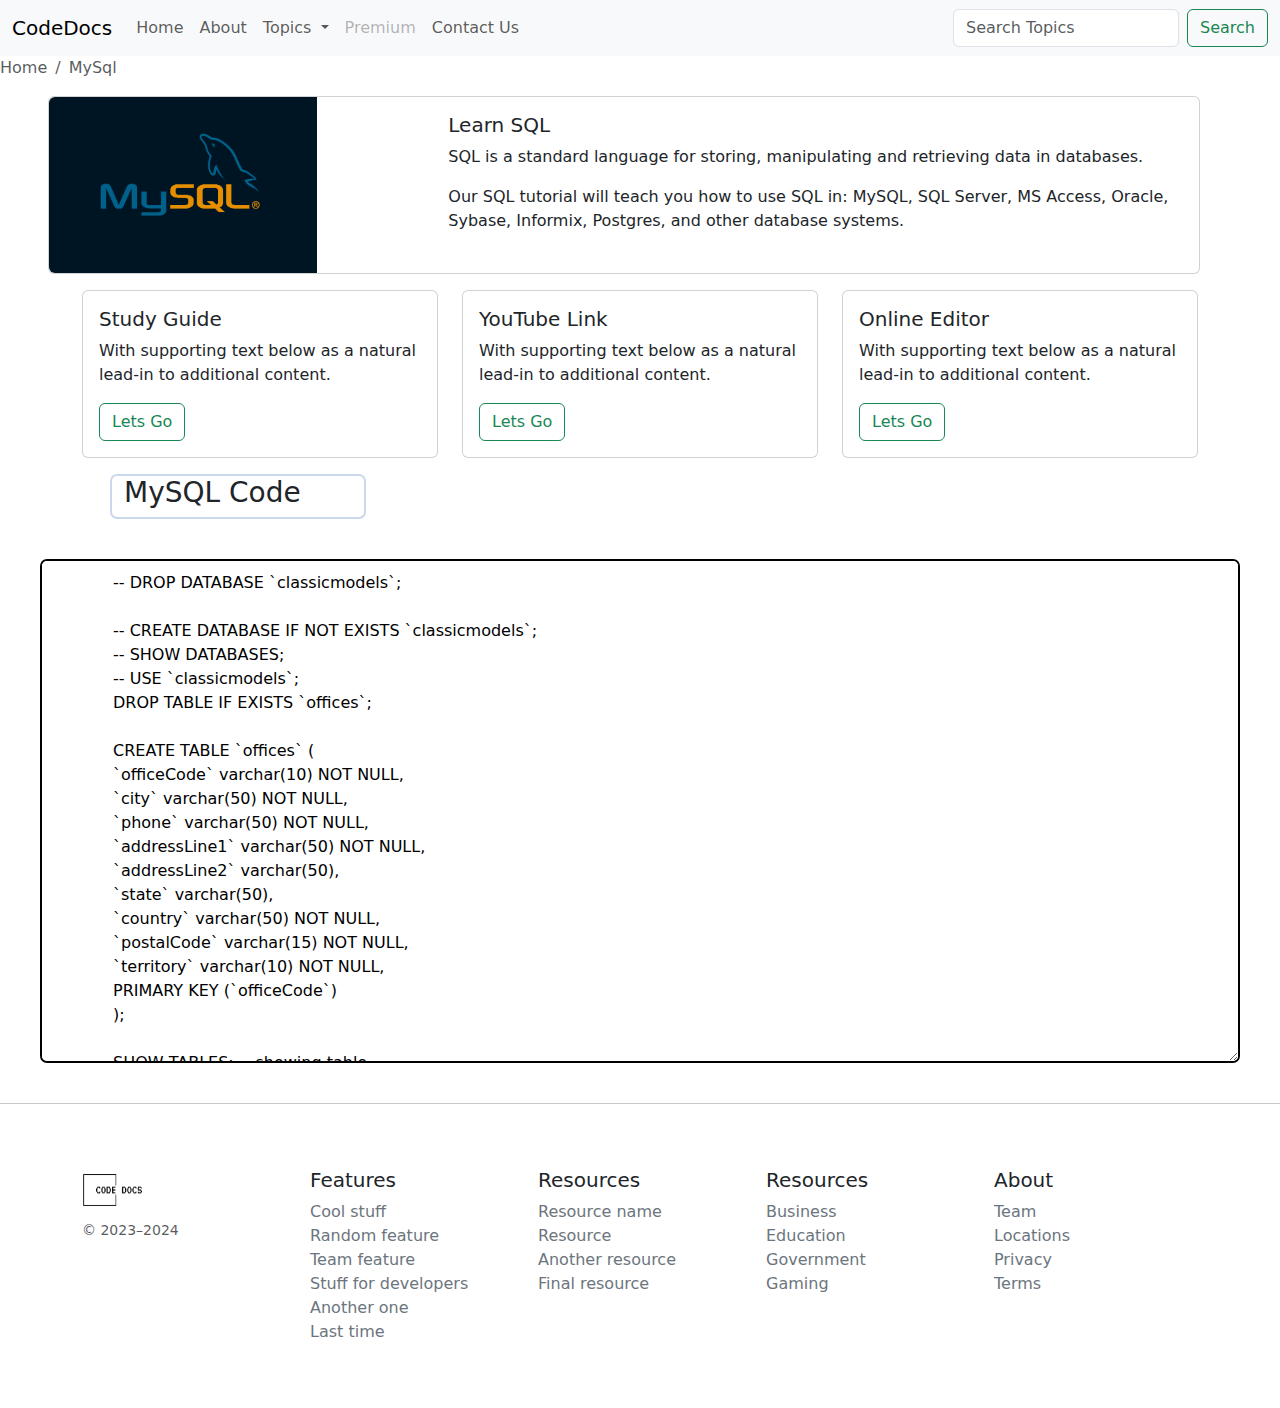
<file: sql.html>
<!doctype html>
<html lang="en">

<head>
    <meta charset="utf-8">
    <meta name="viewport" content="width=device-width, initial-scale=1">
    <title>CodeDocs : Learn What is best For You</title>
    <link href="https://cdn.jsdelivr.net/npm/bootstrap@5.3.3/dist/css/bootstrap.min.css" rel="stylesheet"
        integrity="sha384-QWTKZyjpPEjISv5WaRU9OFeRpok6YctnYmDr5pNlyT2bRjXh0JMhjY6hW+ALEwIH" crossorigin="anonymous">

    <link rel="stylesheet" href="style.css">
</head>

<body>

    <!-- Nav Bar -->
    <nav class="navbar navbar-expand-lg bg-body-tertiary">
        <div class="container-fluid">
            <a class="navbar-brand" href="index.html">CodeDocs</a>
            <button class="navbar-toggler" type="button" data-bs-toggle="collapse"
                data-bs-target="#navbarSupportedContent" aria-controls="navbarSupportedContent" aria-expanded="false"
                aria-label="Toggle navigation">
                <span class="navbar-toggler-icon"></span>
            </button>
            <div class="collapse navbar-collapse" id="navbarSupportedContent">
                <ul class="navbar-nav me-auto mb-2 mb-lg-0">
                    <li class="nav-item">
                        <a class="nav-link " aria-current="page" href="index.html">Home</a>
                    </li>
                    <li class="nav-item">
                        <a class="nav-link" href="about.html">About</a>
                    </li>

                    <li class="nav-item dropdown">
                        <a class="nav-link dropdown-toggle" href="#" role="button" data-bs-toggle="dropdown"
                            aria-expanded="false">
                            Topics
                        </a>
                        <ul class="dropdown-menu">
                            <li><a class="dropdown-item" href="index.html#java">Java</a></li>
                            <li><a class="dropdown-item" href="index.html#Projects">Web-Dev</a></li>
                            <li>
                                <hr class="dropdown-divider">
                            </li>
                            <li><a class="dropdown-item" href="index.html#CheatSheet">CheatSheet</a></li>
                            <li><a class="dropdown-item" href="index.html#Roadmap">Roadmap</a></li>
                            <li><a class="dropdown-item" href="index.html#Youtube">YouTube Links</a></li>
                        </ul>
                    </li>
                    <li class="nav-item">
                        <a class="nav-link disabled" aria-disabled="true">Premium</a>
                    </li>
                    <li class="nav-item">
                        <a class="nav-link" href="contact.html">Contact Us</a>
                    </li>
                </ul>
                <form class="d-flex" role="search">
                    <input class="form-control me-2" type="search" placeholder="Search Topics" aria-label="Search">
                    <button class="btn btn-outline-success" type="submit">Search</button>
                </form>
            </div>
        </div>
    </nav>


    <!-- Simple Bread Crumb -->
    <nav aria-label="breadcrumb">
        <ol class="breadcrumb">
            <li class="breadcrumb-item active"  aria-current="page">Home</li>
            <li class="breadcrumb-item active" aria-current="page">MySql</li>
        </ol>
    </nav>

    <!-- Body -->
    <div class="card mx-5 mb-3" style="max-width:90%; height: 70%;">
        <div class="row g-0">
            <div class="col-md-4">
                <img src="mysql01.png" class="img-fluid rounded-start" alt="..." style="width: 70%;">
            </div>
            <div class="col-md-8">
                <div class="card-body">
                    <h5 class="card-title">Learn SQL</h5>
                    <p class="card-text">SQL is a standard language for storing, manipulating and retrieving data in
                        databases.
                    </p>
                    <p class="card-text">Our SQL tutorial will teach you how to use SQL in: MySQL, SQL Server, MS
                        Access, Oracle, Sybase, Informix, Postgres, and other database systems.</p>
                </div>
            </div>
        </div>
    </div>
    <!-- YT Links -->
    <div class="container">
        <div class="row">
            <div class="col-sm-4 mb-3 mb-sm-0">
                <div class="card">
                    <div class="card-body">
                        <h5 class="card-title">Study Guide</h5>
                        <p class="card-text">With supporting text below as a natural lead-in to additional content.</p>
                        <a href=" https://jovian.com/aakashns/relational-databases-and-sql
                        " class="btn btn-outline-success">Lets Go</a>
                    </div>
                </div>
            </div>
            <div class="col-sm-4 mb-3 mb-sm-0">
                <div class="card">
                    <div class="card-body">
                        <h5 class="card-title">YouTube Link</h5>
                        <p class="card-text">With supporting text below as a natural lead-in to additional content.</p>
                        <a href="https://youtu.be/-fW2X7fh7Yg?si=v-6gd7Mmb9StKSrW" class="btn btn-outline-success">Lets Go</a>
                    </div>
                </div>
            </div>
            <div class="col-sm-4">
                <div class="card">
                    <div class="card-body">
                        <h5 class="card-title">Online Editor</h5>
                        <p class="card-text">With supporting text below as a natural lead-in to additional content.</p>
                        <a href="https://onecompiler.com/sqlserver" class="btn btn-outline-success">Lets Go</a>
                    </div>
                </div>
            </div>
        </div>
    </div>

    <!-- Copy Link -->
    <div id="sql" class="container my-3" > 
        <!-- style="" -->
        <h3 >MySQL Code</h3>
    </div>
    <div class="box">
            <textarea name="" id="textsql" cols="1000" rows="20" style="border:2px solid #000;border-radius: 7px; padding: 10px;">
            -- DROP DATABASE `classicmodels`;

            -- CREATE DATABASE IF NOT EXISTS `classicmodels`;
            -- SHOW DATABASES;
            -- USE `classicmodels`;
            DROP TABLE IF EXISTS `offices`;

            CREATE TABLE `offices` (
            `officeCode` varchar(10) NOT NULL,
            `city` varchar(50) NOT NULL,
            `phone` varchar(50) NOT NULL,
            `addressLine1` varchar(50) NOT NULL,
            `addressLine2` varchar(50),
            `state` varchar(50),
            `country` varchar(50) NOT NULL,
            `postalCode` varchar(15) NOT NULL,
            `territory` varchar(10) NOT NULL,
            PRIMARY KEY (`officeCode`)
            );

            SHOW TABLES; -- showing table

            INSERT INTO `offices`

            (officeCode,city,phone,addressLine1,addressLine2,state,country,postalCode,territory) VALUES

            ('1','San Francisco','+1 650 219 4782','100 Market Street','Suite 300','CA','USA','94080','NA'),

            ('2','Boston','+1 215 837 0825','1550 Court Place','Suite 102','MA','USA','02107','NA'),

            ('3','NYC','+1 212 555 3000','523 East 53rd Street','apt. 5A','NY','USA','10022','NA'),

            ('4','Paris','+33 14 723 4404','43 Rue Jouffroy D\'abbans',NULL,NULL,'France','75017','EMEA'),

            ('5','Tokyo','+81 33 224 5000','4-1 Kioicho',NULL,'Chiyoda-Ku','Japan','102-8578','Japan'),

            ('6','Sydney','+61 2 9264 2451','5-11 Wentworth Avenue','Floor #2',NULL,'Australia','NSW 2010','APAC'),

            ('7','London','+44 20 7877 2041','25 Old Broad Street','Level 7',NULL,'UK','EC2N 1HN','EMEA'),

            ('aaa','San Francisco','+1 650 219 4782','100 Market Street','Suite 300','CA','USA','94080','NA');


            SELECT * FROM `offices`;

            DESCRIBE `offices`;

            select officeCode , city from offices;

            -- Q.Add some more entires into the offices table, using just the required (NOT NULL) columns.

            INSERT INTO `offices`

            (officeCode,city,phone,addressLine1,country,postalCode,territory) VALUES

            ('8','kolkata','+91 8080808080','MCKV institute of E','india','743126','Howrah');

            SELECT * FROM `offices`;

            -- Q2. Explore what happens if you don't provide a value for a column marked as not null.
            -- Ans. ERROR 1048 (23000) at line 60: Column 'territory' cannot be null

            -- INSERT INTO `offices`
            -- (officeCode,city,phone,addressLine1,country,postalCode,territory) VALUES
            -- ('8','kolkata','+91 8080808080','MCKV institute of E','india','743126',NULL);
            -- SELECT * FROM `offices`;


            -- Q3. Try adding an entry with a primary key matching the an existing entry.
            -- Ans. ERROR 1062 (23000) at line 69: Duplicate entry '8' for key 'offices.PRIMARY'

            -- INSERT INTO `offices`
            -- (officeCode,city,phone,addressLine1,country,postalCode,territory) VALUES
            -- ('8','Jagatdal','+91 65567','Techno institute of E','india','743126','KOlkata');
            -- SELECT * FROM `offices`;

            -- Q4. Retrieve and display just the city and phone number information for each office.

            select city , phone from offices;

            -- DROP TABLE IF EXISTS `employees`;

            CREATE TABLE `employees` (
            `employeeNumber` int(11) NOT NULL,
            `lastName` varchar(50) NOT NULL,
            `firstName` varchar(50) NOT NULL,
            `extension` varchar(10) NOT NULL,
            `email` varchar(100) NOT NULL,
            `officeCode` varchar(10) NOT NULL,
            `reportsTo` int(11) DEFAULT NULL,
            `jobTitle` varchar(50) NOT NULL,
            PRIMARY KEY (`employeeNumber`),
            FOREIGN KEY (`reportsTo`) REFERENCES `employees` (`employeeNumber`),
            FOREIGN KEY (`officeCode`) REFERENCES `offices` (`officeCode`)
            );

            INSERT INTO `employees` VALUES
            (0001,'John','Wick','x2024','johnwick@gmail.com','8',null,'Elder One'),
            (1002,'Murphy','Diane','x5800','dmurphy@classicmodelcars.com','1',0001,'President'),
            (1056,'Patterson','Mary','x4611','mpatterso@classicmodelcars.com','1',1002,'VP Sales'),
            (1076,'Firrelli','Jeff','x9273','jfirrelli@classicmodelcars.com','1',1002,'VP Marketing'),
            (1088,'Patterson','William','x4871','wpatterson@classicmodelcars.com','6',1056,'Sales Manager (APAC)'),
            (1102,'Bondur','Gerard','x5408','gbondur@classicmodelcars.com','4',1056,'Sale Manager (EMEA)'),
            (1143,'Bow','Anthony','x5428','abow@classicmodelcars.com','1',1056,'Sales Manager (NA)'),
            (1165,'Jennings','Leslie','x3291','ljennings@classicmodelcars.com','1',1143,'Sales Rep'),
            (1166,'Thompson','Leslie','x4065','lthompson@classicmodelcars.com','1',1143,'Sales Rep'),
            (1188,'Firrelli','Julie','x2173','jfirrelli@classicmodelcars.com','2',1143,'Sales Rep'),
            (1216,'Patterson','Steve','x4334','spatterson@classicmodelcars.com','2',1143,'Sales Rep'),
            (1286,'Tseng','Foon Yue','x2248','ftseng@classicmodelcars.com','3',1143,'Sales Rep'),
            (1323,'Vanauf','George','x4102','gvanauf@classicmodelcars.com','3',1143,'Sales Rep'),
            (1337,'Bondur','Loui','x6493','lbondur@classicmodelcars.com','4',1102,'Sales Rep'),
            (1370,'Hernandez','Gerard','x2028','ghernande@classicmodelcars.com','4',1102,'Sales Rep'),
            (1401,'Castillo','Pamela','x2759','pcastillo@classicmodelcars.com','4',1102,'Sales Rep'),
            (1501,'Bott','Larry','x2311','lbott@classicmodelcars.com','7',1102,'Sales Rep'),
            (1504,'Jones','Barry','x102','bjones@classicmodelcars.com','7',1102,'Sales Rep'),
            (1611,'Fixter','Andy','x101','afixter@classicmodelcars.com','6',1088,'Sales Rep'),
            (1612,'Marsh','Peter','x102','pmarsh@classicmodelcars.com','6',1088,'Sales Rep'),
            (1619,'King','Tom','x103','tking@classicmodelcars.com','6',1088,'Sales Rep'),
            (1621,'Nishi','Mami','x101','mnishi@classicmodelcars.com','5',1056,'Sales Rep'),
            (1625,'Kato','Yoshimi','x102','ykato@classicmodelcars.com','5',1621,'Sales Rep'),
            (1702,'Gerard','Martin','x2312','mgerard@classicmodelcars.com','4',1102,'Sales Rep');

            select * from employees;

            -- Create a new office location and add some employees for the new location.
            -- (Done Already see kolkata officecode 8 and in employees john wick employeeNumber - 0001)

            CREATE TABLE IF NOT EXISTS `Customers` (
            `customerNumber` INT(11) NOT NULL,
            `customerName` VARCHAR(50) NOT NULL,
            `contactLastName` VARCHAR(50) NOT NULL,
            `contactFirstName` VARCHAR(50) NOT NULL,
            `phone` VARCHAR(50) NOT NULL,
            `addressLine1` VARCHAR(50) NOT NULL,
            `addressLine2` VARCHAR(50) NULL DEFAULT NULL,
            `city` VARCHAR(50) NOT NULL,
            `state` VARCHAR(50) NULL DEFAULT NULL,
            `postalCode` VARCHAR(15) NULL DEFAULT NULL,
            `country` VARCHAR(50) NOT NULL,
            `salesRepEmployeeNumber` INT(11) NULL,
            `creditLimit` DOUBLE NULL DEFAULT NULL,
            `customerLocation` POINT NOT NULL,
            PRIMARY KEY (`customerNumber`),
            FOREIGN KEY (`salesRepEmployeeNumber`) REFERENCES `employees` (`employeeNumber`));
            INSERT INTO `Customers`
            (`customerNumber`,`customerName`,`contactLastName`,`contactFirstName`,`phone`,`addressLine1`,`addressLine2`,`city`,`state`,`postalCode`,`country`,`salesRepEmployeeNumber`,`creditLimit`,`customerLocation`)
            VALUES
            ('103','Atelier graphique','Schmitt','Carine ','40.32.2555','54, rue
            Royale',NULL,'Nantes',NULL,'44000','France','1370','21000',ST_GeomFromText('POINT(47.2168424 -1.5567445)',
            4326)),
            ('112','Signal Gift Stores','King','Jean','7025551838','8489 Strong St.',NULL,'Las
            Vegas','NV','83030','USA','1166','71800',ST_GeomFromText('POINT(36.114646 -115.172816)', 4326)),
            ('114','Australian Collectors, Co.','Ferguson','Peter','03 9520 4555','636 St Kilda Road','Level
            3','Melbourne','Victoria','3004','Australia','1611','117300',ST_GeomFromText('POINT(-37.8131869
            144.9629796)', 4326)),
            ('119','La Rochelle Gifts','Labrune','Janine ','40.67.8555','67, rue des Cinquante
            Otages',NULL,'Nantes',NULL,'44000','France','1370','118200',ST_GeomFromText('POINT(47.2168424 -1.5567445)',
            4326)),
            ('121','Baane Mini Imports','Bergulfsen','Jonas ','07-98 9555','Erling Skakkes gate
            78',NULL,'Stavern',NULL,'4110','Norway','1504','81700',ST_GeomFromText('POINT(58.9982871 10.0355946)',
            4326)),
            ('124','Mini Gifts Distributors Ltd.','Nelson','Susan','4155551450','5677 Strong St.',NULL,'San
            Rafael','CA','97562','USA','1165','210500',ST_GeomFromText('POINT(37.9735346 -122.5310874)', 4326)),
            ('125','Havel & Zbyszek Co','Piestrzeniewicz','Zbyszek ','(26) 642-7555','ul. Filtrowa
            68',NULL,'Warszawa',NULL,'01-012','Poland',NULL,'0',ST_GeomFromText('POINT(52.2296756 21.0122287)', 4326)),
            ('128','Blauer See Auto, Co.','Keitel','Roland','+49 69 66 90 2555','Lyonerstr.
            34',NULL,'Frankfurt',NULL,'60528','Germany','1504','59700',ST_GeomFromText('POINT(50.1115118 8.6805059)',
            4326)),
            ('129','Mini Wheels Co.','Murphy','Julie','6505555787','5557 North Pendale Street',NULL,'San
            Francisco','CA','94217','USA','1165','64600',ST_GeomFromText('POINT(37.7749295 -122.465158)', 4326)),
            ('131','Land of Toys Inc.','Lee','Kwai','2125557818','897 Long Airport
            Avenue',NULL,'NYC','NY','10022','USA','1323','114900',ST_GeomFromText('POINT(40.7143528 -74.0059731)',
            4326)),
            ('141','Euro+ Shopping Channel','Freyre','Diego ','(91) 555 94 44','C/ Moralzarzal,
            86',NULL,'Madrid',NULL,'28034','Spain','1370','227600',ST_GeomFromText('POINT(40.4166909 -3.7003454)',
            4326)),
            ('144','Volvo Model Replicas, Co','Berglund','Christina ','0921-12 3555','Berguvsv',NULL,'Lule',NULL,'S-958
            22','Sweden','1504','53100',ST_GeomFromText('POINT(65.6216366 21.9852321)', 4326)),
            ('145','Danish Wholesale Imports','Petersen','Jytte ','31 12
            3555','Vinb',NULL,'Kobenhavn',NULL,'1734','Denmark','1401','83400',ST_GeomFromText('POINT(55.693403
            12.583046)', 4326)),
            ('146','Saveley & Henriot, Co.','Saveley','Mary ','78.32.5555','2, rue du
            Commerce',NULL,'Lyon',NULL,'69004','France','1337','123900',ST_GeomFromText('POINT(45.767299 4.8343287)',
            4326)),
            ('148','Dragon Souveniers, Ltd.','Natividad','Eric','+65 221 7555','Bronz Sok.','Bronz Apt. 3/6
            Tesvikiye','Singapore',NULL,'079903','Singapore','1621','103800',ST_GeomFromText('POINT(1.352083
            103.819836)', 4326));

            select * from Customers;

            SHOW TABLES;

            SELECT firstName ,lastName ,employeeNumber FROM `employees` WHERE `jobTitle`="Sales Rep";
            SELECT firstName ,lastName ,employeeNumber FROM `employees` WHERE `jobTitle`="Sales Rep" and officeCode="1";

            delete FROM offices WHERE officeCode="aaa";

            SELECT * FROM offices;

            update employees set reportsTo="1002" WHERE `jobTitle`="Sales Rep" and officeCode="1";

            SELECT firstName ,lastName ,reportsTo FROM `employees` WHERE `jobTitle`="Sales Rep" and officeCode="1";

            -- List the customers in the United States with a credit limit higher than \$1000.
            SELECT customerName , customerNumber from customers WHERE country="USA" and creditLimit >= "1000";

            -- List the employee codes for sales representatives of customers in Spain, France and Italy.
            -- Make another query to list the names and email addresses of those employees.

            SELECT salesRepEmployeeNumber from customers WHERE country IN ("Spain" , "France" , "Italy");

            SELECT firstName , lastName , email from employees where employeeNumber IN(1370 , 1337);


            -- Change the job title "Sales Rep" to "Sales Representative"
            update employees SET jobTitle="Sales Representative" where jobTitle= "Sales Rep";
            SELECT * from employees WHERE jobTitle="Sales Representative";

            -- *Delete the entries for Sales Representatives working in London.
            -- *delete from employees WHERE officeCode = "7" and jobTitle = "Sales Representative"; (NOT WORKING)

            -- Show a list of employees who are not sales representatives
            SELECT firstName ,lastName ,employeeNumber FROM `employees` WHERE `jobTitle` <> "Sales Rep";
                -- SELECT firstName ,lastName ,employeeNumber FROM `employees` WHERE `jobTitle` ! ="Sales Rep"; same as
                upper

                -- Show a list of customers with "Toys" in their name
                SELECT customerName, country from Customers where customerName LIKE "%Toys%" ;
            </textarea>
    </div>
    <!-- Footer -->
    <hr class="featurette-divider">
    <footer class="container py-5">
        <div class="row">
            <div class="col-12 col-md">
                <!-- <svg xmlns="http://www.w3.org/2000/svg" width="24" height="24" fill="none" stroke="currentColor"
                    stroke-linecap="round" stroke-linejoin="round" stroke-width="2" class="d-block mb-2" role="img"
                    viewBox="0 0 24 24">
                    <title>Product</title>
                    <circle cx="12" cy="12" r="10"></circle>
                    <path
                        d="M14.31 8l5.74 9.94M9.69 8h11.48M7.38 12l5.74-9.94M9.69 16L3.95 6.06M14.31 16H2.83m13.79-4l-5.74 9.94">
                    </path>
                </svg> -->
                <img src="logo.png" alt="" width="74" height="44" fill="none" stroke="currentColor"
                    stroke-linecap="round" stroke-linejoin="round" stroke-width="2" class="d-block mb-2" role="img"
                    viewBox="0 0 24 24">
                <title>Product</title>
                <circle cx="12" cy="12" r="10"></circle>
                <path
                    d="M14.31 8l5.74 9.94M9.69 8h11.48M7.38 12l5.74-9.94M9.69 16L3.95 6.06M14.31 16H2.83m13.79-4l-5.74 9.94">
                </path>
                <small class="d-block mb-3 text-body-secondary">© 2023–2024</small>
            </div>
            <div class="col-6 col-md">
                <h5>Features</h5>
                <ul class="list-unstyled text-small">
                    <li><a class="link-secondary text-decoration-none" href="#">Cool stuff</a></li>
                    <li><a class="link-secondary text-decoration-none" href="#">Random feature</a></li>
                    <li><a class="link-secondary text-decoration-none" href="#">Team feature</a></li>
                    <li><a class="link-secondary text-decoration-none" href="#">Stuff for developers</a></li>
                    <li><a class="link-secondary text-decoration-none" href="#">Another one</a></li>
                    <li><a class="link-secondary text-decoration-none" href="#">Last time</a></li>
                </ul>
            </div>
            <div class="col-6 col-md">
                <h5>Resources</h5>
                <ul class="list-unstyled text-small">
                    <li><a class="link-secondary text-decoration-none" href="#">Resource name</a></li>
                    <li><a class="link-secondary text-decoration-none" href="#">Resource</a></li>
                    <li><a class="link-secondary text-decoration-none" href="#">Another resource</a></li>
                    <li><a class="link-secondary text-decoration-none" href="#">Final resource</a></li>
                </ul>
            </div>
            <div class="col-6 col-md">
                <h5>Resources</h5>
                <ul class="list-unstyled text-small">
                    <li><a class="link-secondary text-decoration-none" href="#">Business</a></li>
                    <li><a class="link-secondary text-decoration-none" href="#">Education</a></li>
                    <li><a class="link-secondary text-decoration-none" href="#">Government</a></li>
                    <li><a class="link-secondary text-decoration-none" href="#">Gaming</a></li>
                </ul>
            </div>
            <div class="col-6 col-md">
                <h5>About</h5>
                <ul class="list-unstyled text-small">
                    <li><a class="link-secondary text-decoration-none" href="#">Team</a></li>
                    <li><a class="link-secondary text-decoration-none" href="#">Locations</a></li>
                    <li><a class="link-secondary text-decoration-none" href="#">Privacy</a></li>
                    <li><a class="link-secondary text-decoration-none" href="#">Terms</a></li>
                </ul>
            </div>
        </div>
    </footer>

    <script src="script.js"></script>
    <script src="https://cdn.jsdelivr.net/npm/bootstrap@5.3.3/dist/js/bootstrap.bundle.min.js"
        integrity="sha384-YvpcrYf0tY3lHB60NNkmXc5s9fDVZLESaAA55NDzOxhy9GkcIdslK1eN7N6jIeHz"
        crossorigin="anonymous"></script>
</body>

</html>
</file>
<file: style.css>
.carousel-item img {
  height: 600px;
  opacity: 0.9;
}
/* #Roadmap, #Youtube ,#CheatSheet{
    width: 70%;
} */
.box {
  display: flex;
  align-items: center;
  justify-content: center;
  margin: 20px;
  padding: 20px;
}
#aboutform {
  width: 50%;
}
#Accordian {
  width: 60%;
}
#Projects {
  border: 2px solid #0d6efd;
  display: block;
  width: 10%;
  border-radius: 7px;
}
#sql {
  border: 2px solid #cbd8eb;
  display: block;
  width: 20%;
  border-radius: 7px;
  margin-left: 110px;
}
@media only screen and (max-width: 600px) {
  .carousel-item img {
    height: 156px;
  }
  .mx-5 {
    margin-left: 10px !important;
    margin-right: 10px !important;
  }
  #Accordian {
    width: 100%;
  }
  #aboutform {
    width: 100%;
  }
  #Projects {
    width: 30%;
  }
  #sql {
    margin-left: 56px;
    width: 60%;
  }
  .mx-3{
    margin-bottom: -2rem !important;
  }
  #textsql{
    width: 100%;
    padding: 5px;
  }
}
</file>
